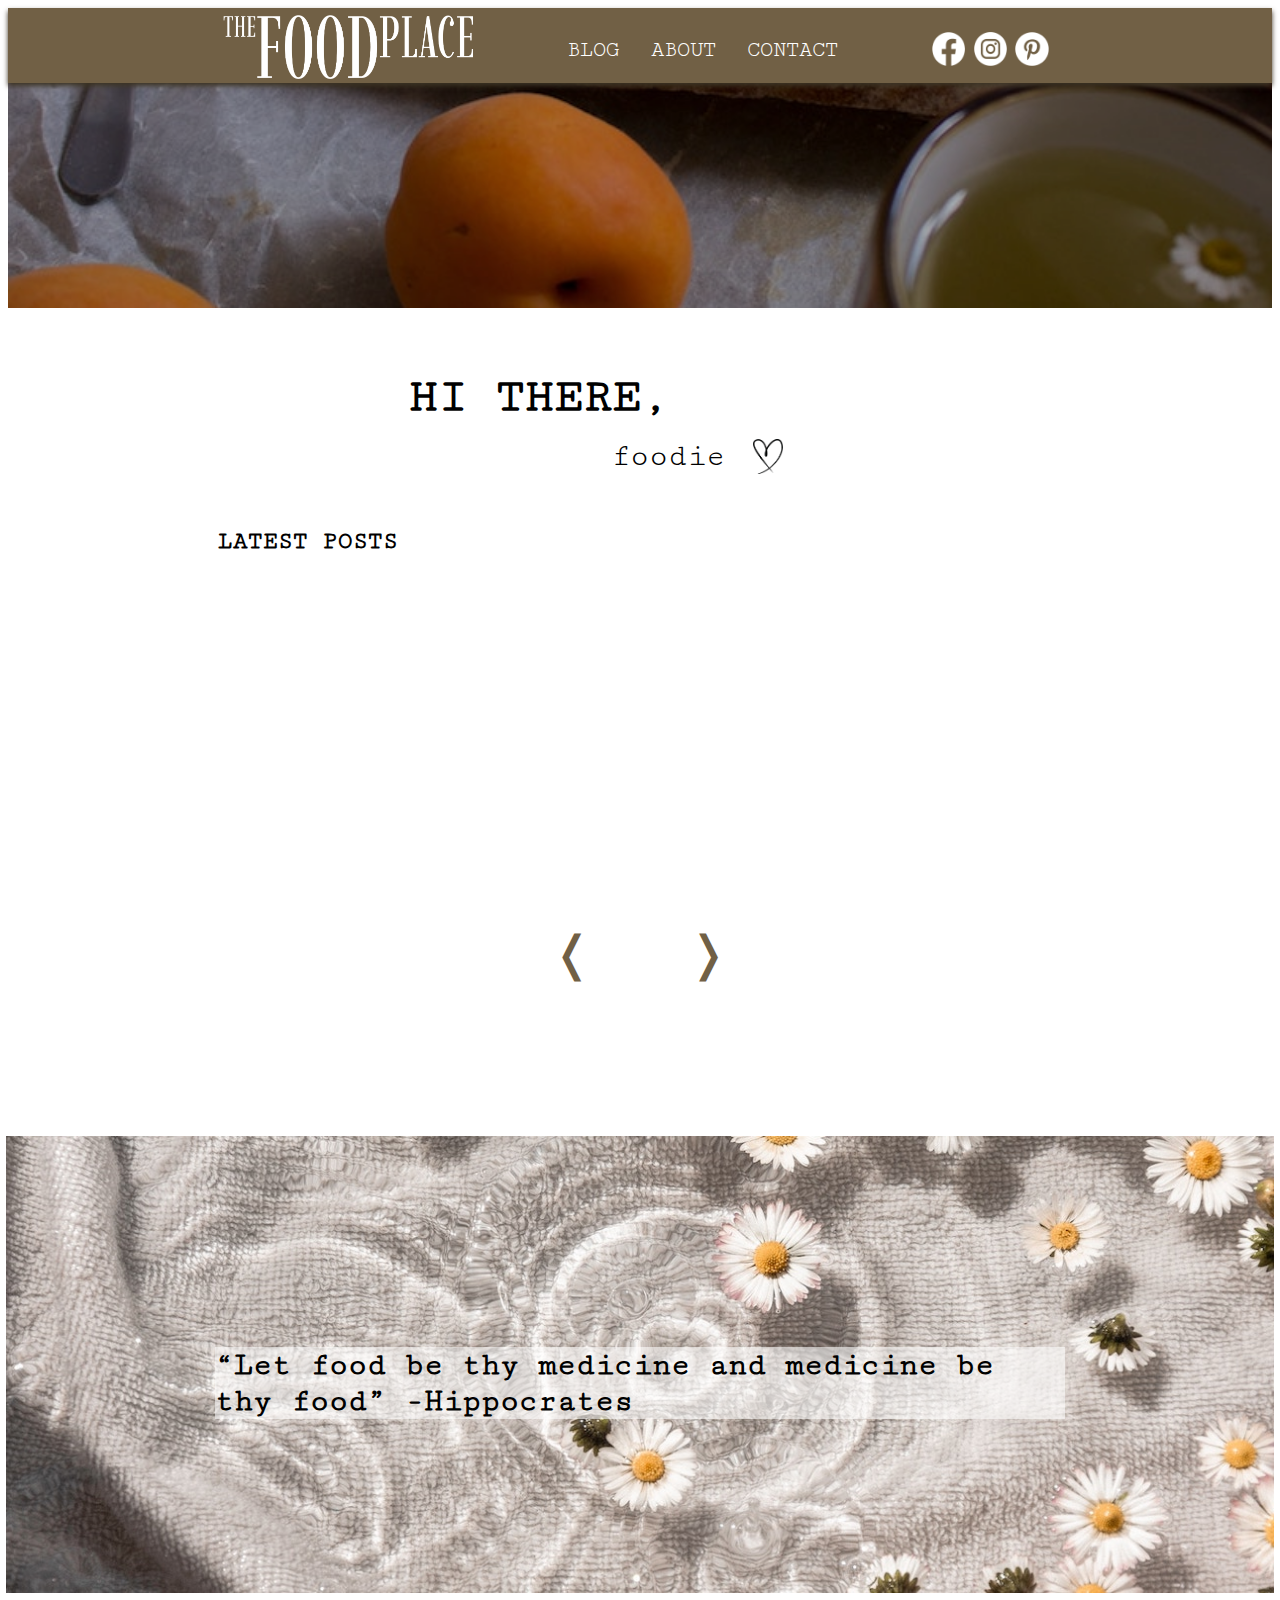
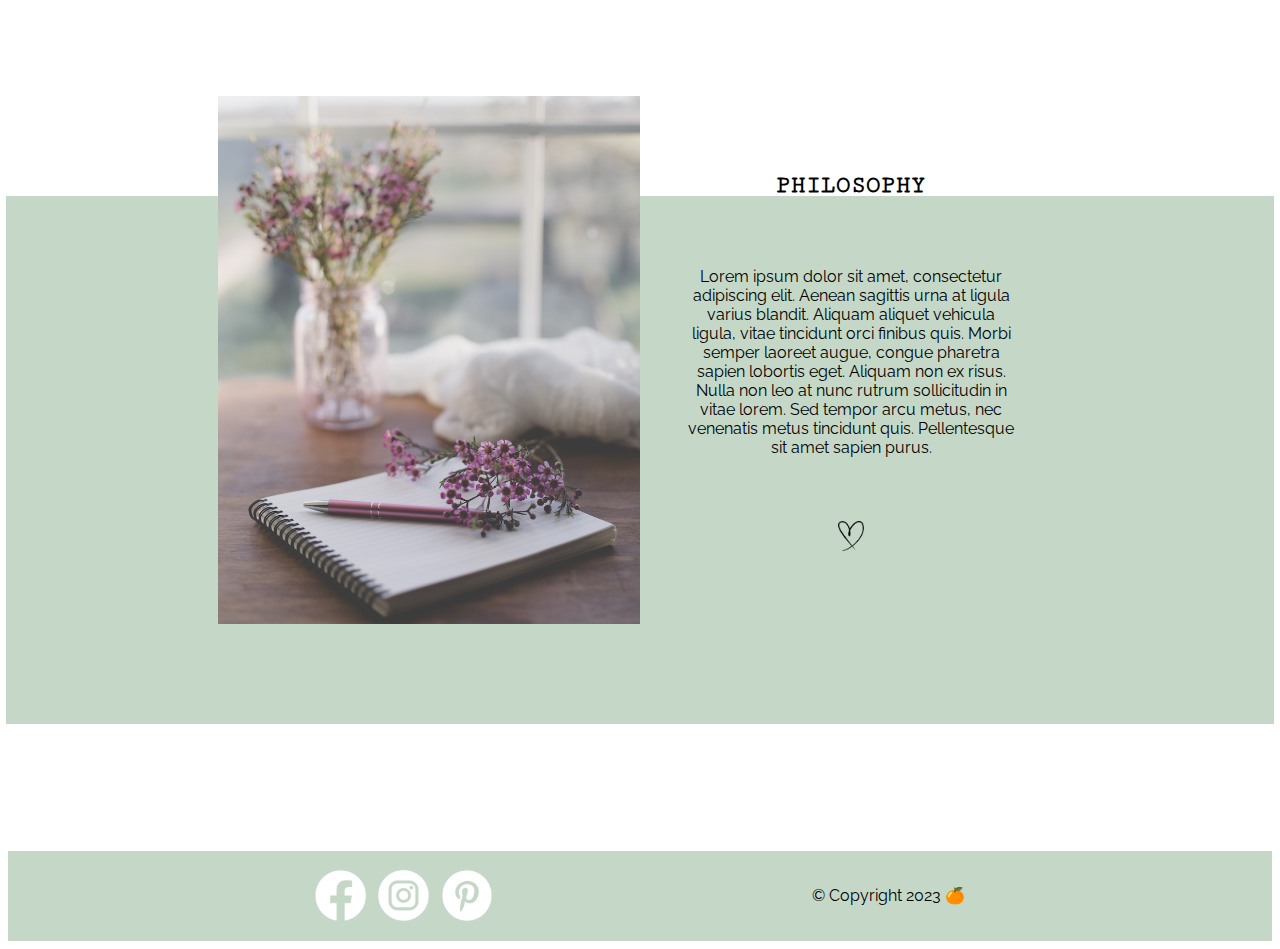
<file: index.html>
<!DOCTYPE html>
<html lang="en">

<head>
    <meta charset="UTF-8">
    <meta http-equiv="X-UA-Compatible" content="IE=edge">
    <meta name="viewport" content="width=device-width, initial-scale=1.0">
    <title>hello</title>

    <link rel="stylesheet"
        href="https://fonts.googleapis.com/css2?family=Material+Symbols+Outlined:opsz,wght,FILL,GRAD@48,400,0,0" />


    <link rel="preconnect" href="https://fonts.googleapis.com">
    <link rel="preconnect" href="https://fonts.gstatic.com" crossorigin>
    <link href="https://fonts.googleapis.com/css2?family=Cutive+Mono&family=Raleway:wght@300&display=swap"
        rel="stylesheet">

    <link href="css/style.css" rel="stylesheet">
    <link href="css/carousel.css" rel="stylesheet">
    <link href="css/1000andBelow.css" rel="stylesheet">
    <link href="css/hamburger.css" rel="stylesheet">


</head>

<body>
    <header>

        <div class="header-content">

            <input type="checkbox" id="hamburger" />
            <label for="hamburger" class="menu"> <span class="material-symbols-outlined">menu</span></label>

            <a href="index.html" class="logo" alt="home, company logo, links to front page">
                <img src="images/the_food_place_print_scree_logo-removebg-preview.png" alt="logo for The Food Place">
            </a>

            <nav>
                <a href="blog-list.html">blog</a>
                <a href="about.html" >about</a>
                <a href="contact.html">contact</a>
            </nav>

            <div class="so-me">
                <img src="images/facebook-image.png" alt="facebook logo, link" class="so-me-logo">
                <img src="images/instagram-image.png" alt="instagram logo, link" class="so-me-logo">
                <img src="images/pinterest-image.png" alt="pinterest logo, link" class="so-me-logo">
            </div>
        </div>

    </header>

    <img class="top-logo" src="images/the_food_place_print_scree_logo-removebg-preview.png"
        alt="logo for The Food Place">
    <img class="top-img" src="images/helen-oreshchenko-9mbB6v8UrCc-unsplash.jpg" alt="tea, fruit and bread on a table">


    <main>
        <div class="welcome">
            <h1>hi there,</h1>
            <div class="foodie">
                <p>foodie</p>
                <img class="brand-heart about-heart" src="images/Daco_4215257.png" alt="a little drawn heart">
            </div>
        </div>
        <h2>Latest posts</h2>
        <div class="slider-container">
            <div class="slider-width">
            </div>
        </div>
        <div class="arw-nav">
            <div class="arw-btn btn prev">&#10092;</div>
            <div class="arw-btn btn next"> &#10093;</div>
        </div>
        <div class="camille">
            <img class="camille-img" src="images/camille-brodard-AVi4lkHl5L4-unsplash.jpg">
            <p>“Let food be thy medicine and medicine be thy food”
                -Hippocrates</p>
        </div>
        <div class="philosophy">
            <img src="images/sixteen-miles-out-0I75875sRVU-unsplash.jpg" alt="notebook and flowers"
                class="philosophy-img">
            <div>
                <h2>philosophy</h2>
                <p>Lorem ipsum dolor sit amet, consectetur adipiscing elit. Aenean sagittis urna at ligula varius
                    blandit.
                    Aliquam aliquet vehicula ligula, vitae tincidunt orci finibus quis. Morbi semper laoreet augue,
                    congue
                    pharetra sapien lobortis eget. Aliquam non ex risus. Nulla non leo at nunc rutrum sollicitudin in
                    vitae
                    lorem. Sed tempor arcu metus, nec venenatis metus tincidunt quis. Pellentesque sit amet sapien
                    purus.
                </p>
                <img class="brand-heart about-heart" src="images/Daco_4215257.png" alt="a little drawn heart">
            </div>
        </div>
    </main>
    <footer>
        <div class="so-me">
            <img src="images/facebook-image.png" alt="facebook logo, link" class="so-me-logo">
            <img src="images/instagram-image.png" alt="instagram logo, link" class="so-me-logo">
            <img src="images/pinterest-image.png" alt="pinterest logo, link" class="so-me-logo">
        </div>
        <p>
            &copy; Copyright 2023 🍊
        </p>
    </footer>
    <script src="js/index.js"></script>
</body>

</html>
</file>
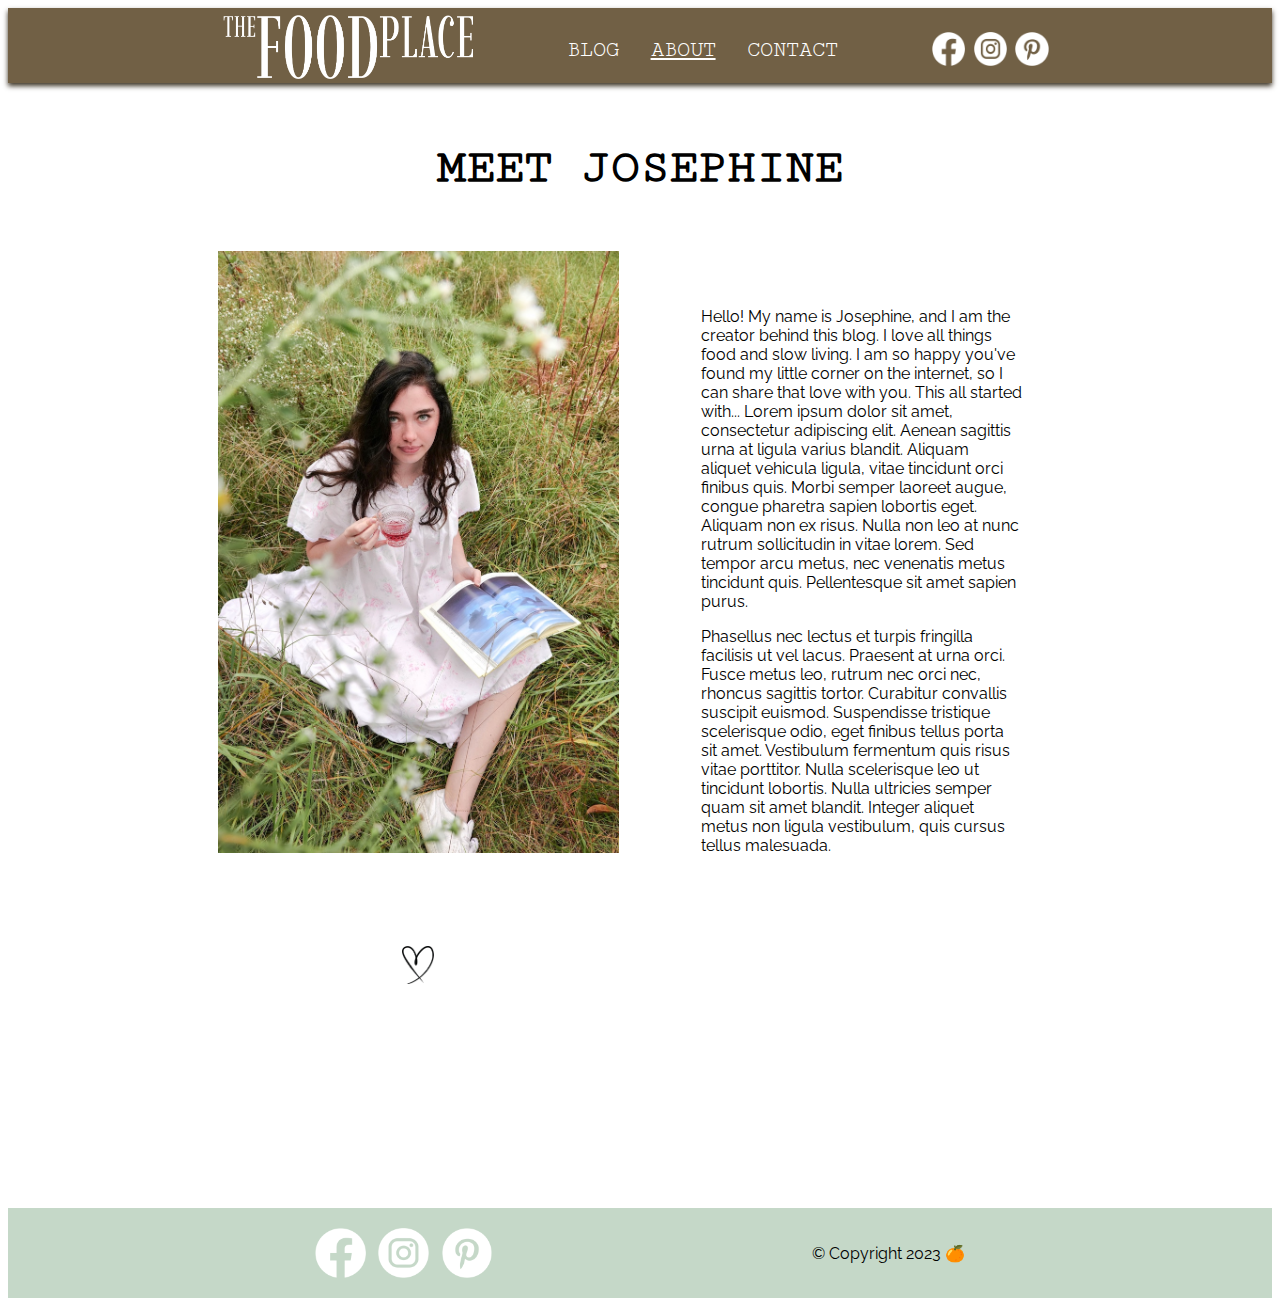
<file: about.html>
<!DOCTYPE html>
<html lang="en">

<head>
    <meta charset="UTF-8">
    <meta http-equiv="X-UA-Compatible" content="IE=edge">
    <meta name="viewport" content="width=device-width, initial-scale=1.0">

    <link rel="preconnect" href="https://fonts.googleapis.com">
    <link rel="preconnect" href="https://fonts.gstatic.com" crossorigin>
    <link href="https://fonts.googleapis.com/css2?family=Cutive+Mono&family=Raleway:wght@300&display=swap"
        rel="stylesheet">
    <link rel="stylesheet"
        href="https://fonts.googleapis.com/css2?family=Material+Symbols+Outlined:opsz,wght,FILL,GRAD@48,400,0,0" />


    <title>About</title>

    <link href="css/style.css" rel="stylesheet">
    <link href="css/1000andBelow.css" rel="stylesheet">
    <link href="css/hamburger.css" rel="stylesheet">
</head>
<body>
    <header>
        <div class="header-content">
            <input type="checkbox" id="hamburger" />
            <label for="hamburger" class="menu"> <span class="material-symbols-outlined">menu</span></label>
            <a href="index.html" class="logo" alt="home, company logo, links to front page">
                <img src="images/the_food_place_print_scree_logo-removebg-preview.png" alt="logo for The Food Place">
            </a>
            <nav>
                <a href="blog-list.html">blog</a>
                <a href="about.html" class="current">about</a>
                <a href="contact.html">contact</a>
            </nav>
            <div class="so-me">
                <img src="images/facebook-image.png" alt="facebook logo, link" class="so-me-logo">
                <img src="images/instagram-image.png" alt="instagram logo, link" class="so-me-logo">
                <img src="images/pinterest-image.png" alt="pinterest logo, link" class="so-me-logo">
            </div>
        </div>
    </header>
    <main>
        <h1>meet josephine</h1>
        <div class="about-grid">
            <img class="about-creator-img" src="images/double-e-8pV9b4fHEK4-unsplash.jpg"
                alt="Josepine sitting in the grass, holding a book and drinking tea">
            <div class="about-text">
                <p>
                    Hello! My name is Josephine, and I am the creator behind this blog. I love all things food and slow
                    living. I am so happy you've found my little corner on the internet, so I can share that love with
                    you. This all started with... Lorem ipsum dolor sit amet, consectetur adipiscing elit. Aenean
                    sagittis urna at ligula varius
                    blandit. Aliquam aliquet vehicula ligula, vitae tincidunt orci finibus quis. Morbi semper laoreet
                    augue, congue pharetra sapien lobortis eget. Aliquam non ex risus. Nulla non leo at nunc rutrum
                    sollicitudin in vitae lorem. Sed tempor arcu metus, nec venenatis metus tincidunt quis. Pellentesque
                    sit amet sapien purus.
                </p>
                <p>
                    Phasellus nec lectus et turpis fringilla facilisis ut vel lacus. Praesent at urna orci. Fusce metus
                    leo, rutrum nec orci nec, rhoncus sagittis tortor. Curabitur convallis suscipit euismod. Suspendisse
                    tristique scelerisque odio, eget finibus tellus porta sit amet. Vestibulum fermentum quis risus
                    vitae porttitor. Nulla scelerisque leo ut tincidunt lobortis. Nulla ultricies semper quam sit amet
                    blandit. Integer aliquet metus non ligula vestibulum, quis cursus tellus malesuada.
                </p>
            </div>
            <img class="brand-heart about-heart" src="images/Daco_4215257.png" alt="a little drawn heart">
        </div>
    </main>
    <footer>
        <div class="so-me">
            <img src="images/facebook-image.png" alt="facebook logo, link" class="so-me-logo">
            <img src="images/instagram-image.png" alt="instagram logo, link" class="so-me-logo">
            <img src="images/pinterest-image.png" alt="pinterest logo, link" class="so-me-logo">
        </div>
        <p>
            &copy; Copyright 2023 🍊
        </p>
    </footer>
</body>

</html>
</file>
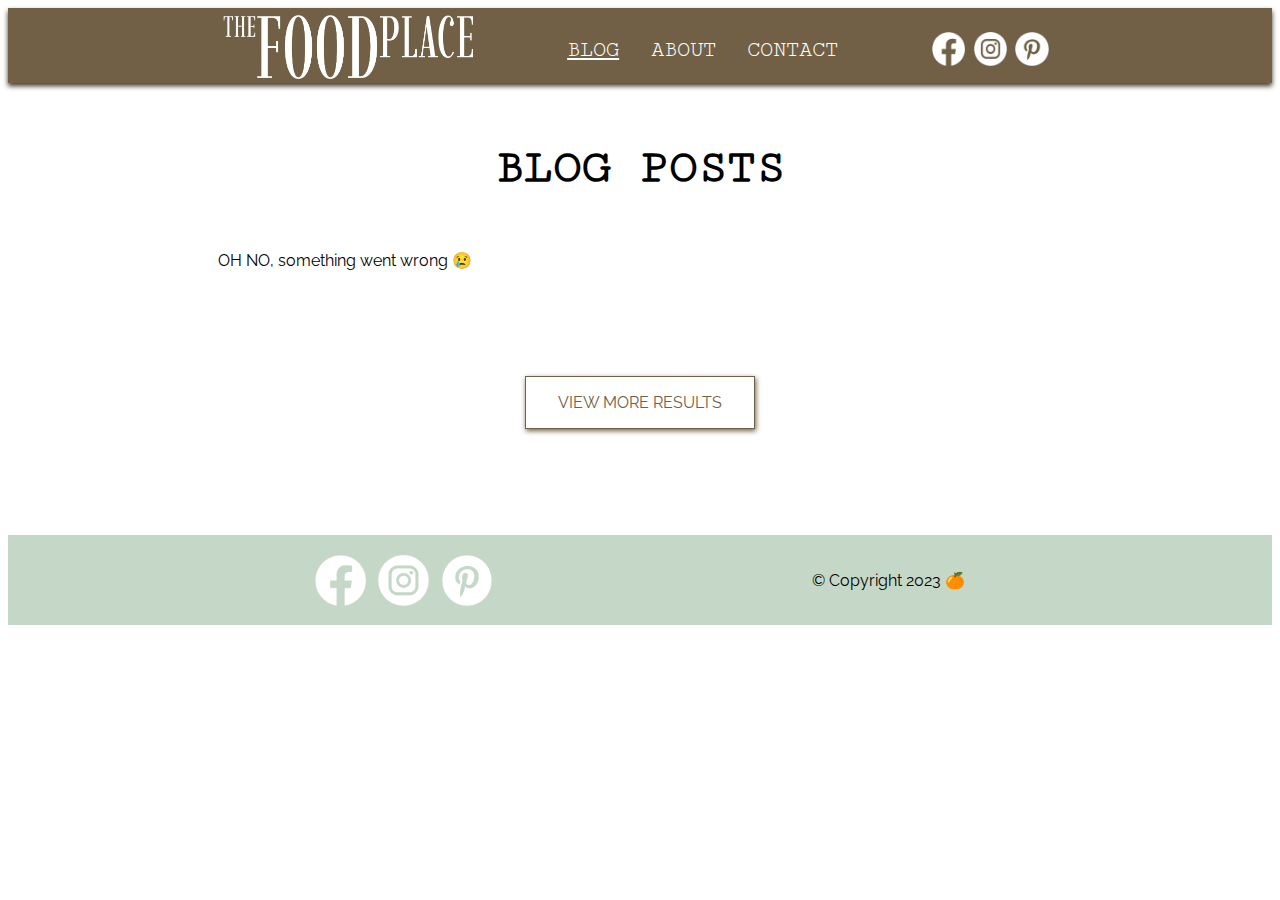
<file: blog-list.html>
<!DOCTYPE html>
<html lang="en">

<head>

    <meta charset="UTF-8">
    <meta http-equiv="X-UA-Compatible" content="IE=edge">
    <meta name="viewport" content="width=device-width, initial-scale=1.0">
    <title>Blog posts</title>

    <link rel="stylesheet"
        href="https://fonts.googleapis.com/css2?family=Material+Symbols+Outlined:opsz,wght,FILL,GRAD@48,400,0,0" />

    <link rel="preconnect" href="https://fonts.googleapis.com">
    <link rel="preconnect" href="https://fonts.gstatic.com" crossorigin>
    <link href="https://fonts.googleapis.com/css2?family=Cutive+Mono&family=Raleway:wght@300&display=swap"
        rel="stylesheet">

    <link href="css/style.css" rel="stylesheet">
    <link href="css/1000andBelow.css" rel="stylesheet">
    <link href="css/hamburger.css" rel="stylesheet">


</head>

<body>
    <header>
        <div class="header-content">

            <input type="checkbox" id="hamburger" />
            <label for="hamburger" class="menu"> <span class="material-symbols-outlined">menu</span></label>

            <a href="index.html" class="logo" alt="home, company logo, links to front page">
                <img src="images/the_food_place_print_scree_logo-removebg-preview.png" alt="logo for The Food Place">
            </a>

            <nav>
                <a href="blog-list.html" class="current">blog</a>
                <a href="about.html" >about</a>
                <a href="contact.html">contact</a>
            </nav>

            <div class="so-me">
                <img src="images/facebook-image.png" alt="facebook logo, link" class="so-me-logo">
                <img src="images/instagram-image.png" alt="instagram logo, link" class="so-me-logo">
                <img src="images/pinterest-image.png" alt="pinterest logo, link" class="so-me-logo">
            </div>
        </div>

    </header>

    <main>
        <h1>blog posts</h1>
        <div class="list-container">
            <div class="list-grid">
            </div>
        </div>
        <div class="list-more-results-btn">
            <p class="button" id="more-results-btn">view more results</p>
        </div>

        <div class="list-more-posts-container">
            <div class="list-grid">
            </div>
        </div>
    </main>

    <footer>
        <div class="so-me">
            <img src="images/facebook-image.png" alt="facebook logo, link" class="so-me-logo">
            <img src="images/instagram-image.png" alt="instagram logo, link" class="so-me-logo">
            <img src="images/pinterest-image.png" alt="pinterest logo, link" class="so-me-logo">
        </div>
        <p>
            &copy; Copyright 2023 🍊
        </p>
    </footer>
    <script src="/js/blog-list.js"></script>
</body>

</html>
</file>
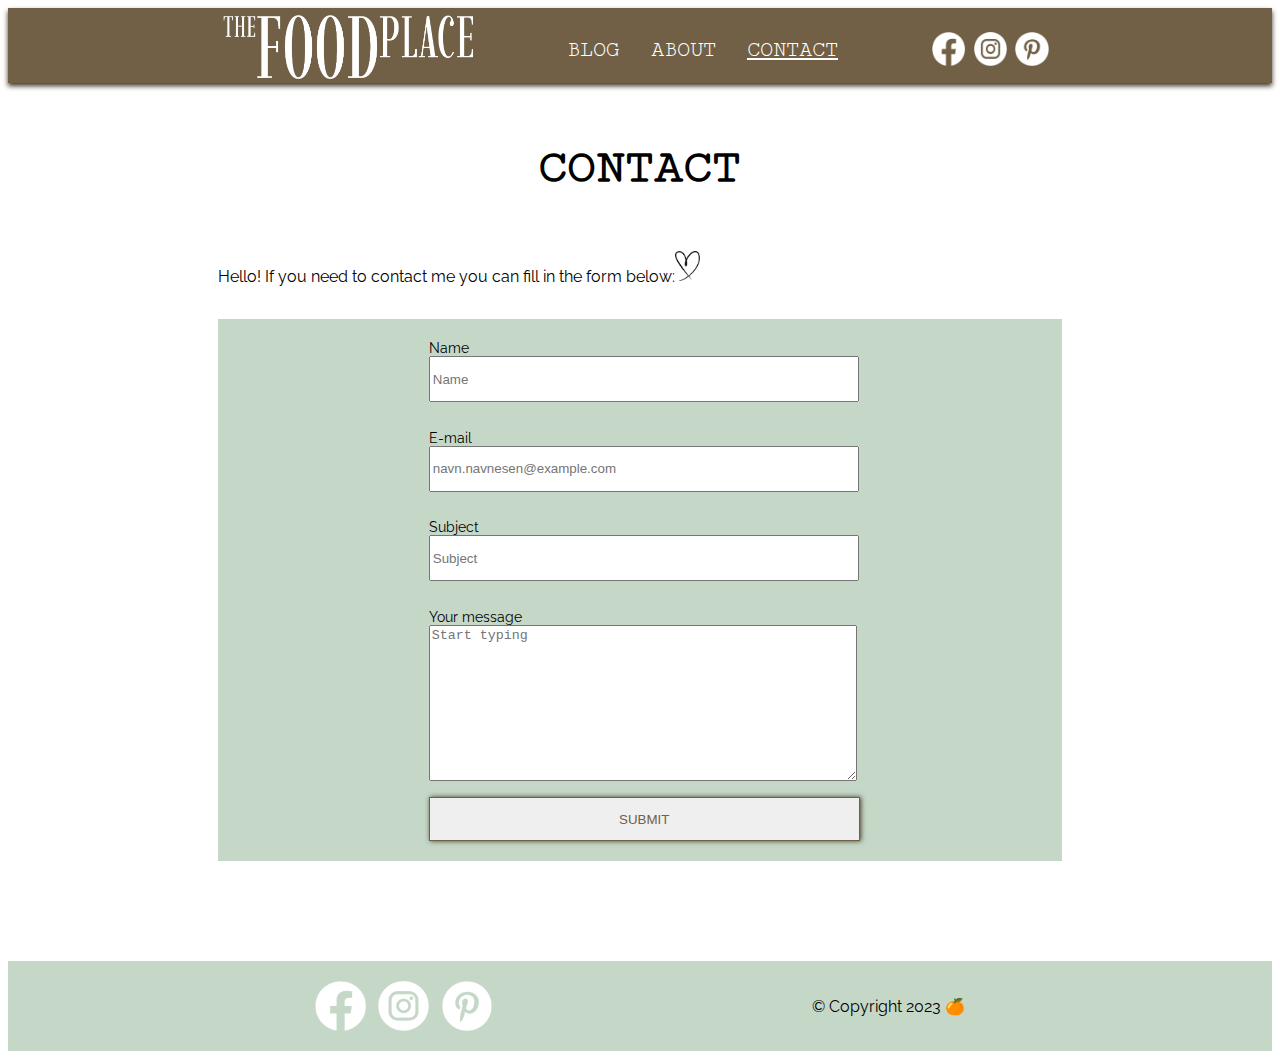
<file: contact.html>
<!DOCTYPE html>
<html lang="en">

<head>

    <meta charset="UTF-8">
    <meta http-equiv="X-UA-Compatible" content="IE=edge">
    <meta name="viewport" content="width=device-width, initial-scale=1.0">
    <title>Contact</title>

    <link rel="stylesheet"
        href="https://fonts.googleapis.com/css2?family=Material+Symbols+Outlined:opsz,wght,FILL,GRAD@48,400,0,0" />


    <link rel="preconnect" href="https://fonts.googleapis.com">
    <link rel="preconnect" href="https://fonts.gstatic.com" crossorigin>
    <link href="https://fonts.googleapis.com/css2?family=Cutive+Mono&family=Raleway:wght@300&display=swap"
        rel="stylesheet">

    <link href="css/style.css" rel="stylesheet">
    <link href="css/1000andBelow.css" rel="stylesheet">
    <link href="css/hamburger.css" rel="stylesheet">

</head>

<body>
    <header>
        <div class="header-content">

            <input type="checkbox" id="hamburger" />
            <label for="hamburger" class="menu"> <span class="material-symbols-outlined">menu</span></label>

            <a href="index.html" class="logo" alt="home, company logo, links to front page">
                <img src="images/the_food_place_print_scree_logo-removebg-preview.png" alt="logo for The Food Place">
            </a>

            <nav>
                <a href="blog-list.html">blog</a>
                <a href="about.html" >about</a>
                <a href="contact.html" class="current">contact</a>
            </nav>

            <div class="so-me">
                <img src="images/facebook-image.png" alt="facebook logo, link" class="so-me-logo">
                <img src="images/instagram-image.png" alt="instagram logo, link" class="so-me-logo">
                <img src="images/pinterest-image.png" alt="pinterest logo, link" class="so-me-logo">
            </div>
        </div>

    </header>

    <main>
        <h1>contact</h1>

        <div class="contact">
            <p>Hello! If you need to contact me you can fill in the form below: </p>
            <img class="brand-heart about-heart" src="images/Daco_4215257.png" alt="a little drawn heart">
        </div>

        <form>

            <div><label for="name"> Name
                    <div class="form-error" id="name-error"><b>(Your name must have a minimum length of 6)</b></div>
                </label>
                <input name="name" id="name" placeholder="Name">
            </div>

            <div><label for="email"> E-mail
                    <div class="form-error" id="email-error"><b>(Your e-mail must be formatted like an email-adress)</b>
                    </div>
                </label>
                <input name="email" id="email" placeholder="navn.navnesen@example.com">
            </div>

            <div><label for="subject"> Subject
                    <div class="form-error" id="subject-error"><b>(The subject must have a minimum length of 16)</b>
                    </div>
                </label>
                <input name="subject" id="subject" placeholder="Subject">
            </div>

            <div><label for="message"> Your message
                    <div class="form-error" id="message-error"><b>(Your message must have a minimum length of 26)</b>
                    </div>
                </label>
                <textarea class="message" name="message" id="message" placeholder="Start typing"></textarea>
            </div>

            <button>Submit</button>

        </form>

    </main>

    <footer>
        <div class="so-me">
            <img src="images/facebook-image.png" alt="facebook logo, link" class="so-me-logo">
            <img src="images/instagram-image.png" alt="instagram logo, link" class="so-me-logo">
            <img src="images/pinterest-image.png" alt="pinterest logo, link" class="so-me-logo">
        </div>
        <p>
            &copy; Copyright 2023 🍊
        </p>
    </footer>
    <script src="js/contact.js"></script>
</body>

</html>
</file>
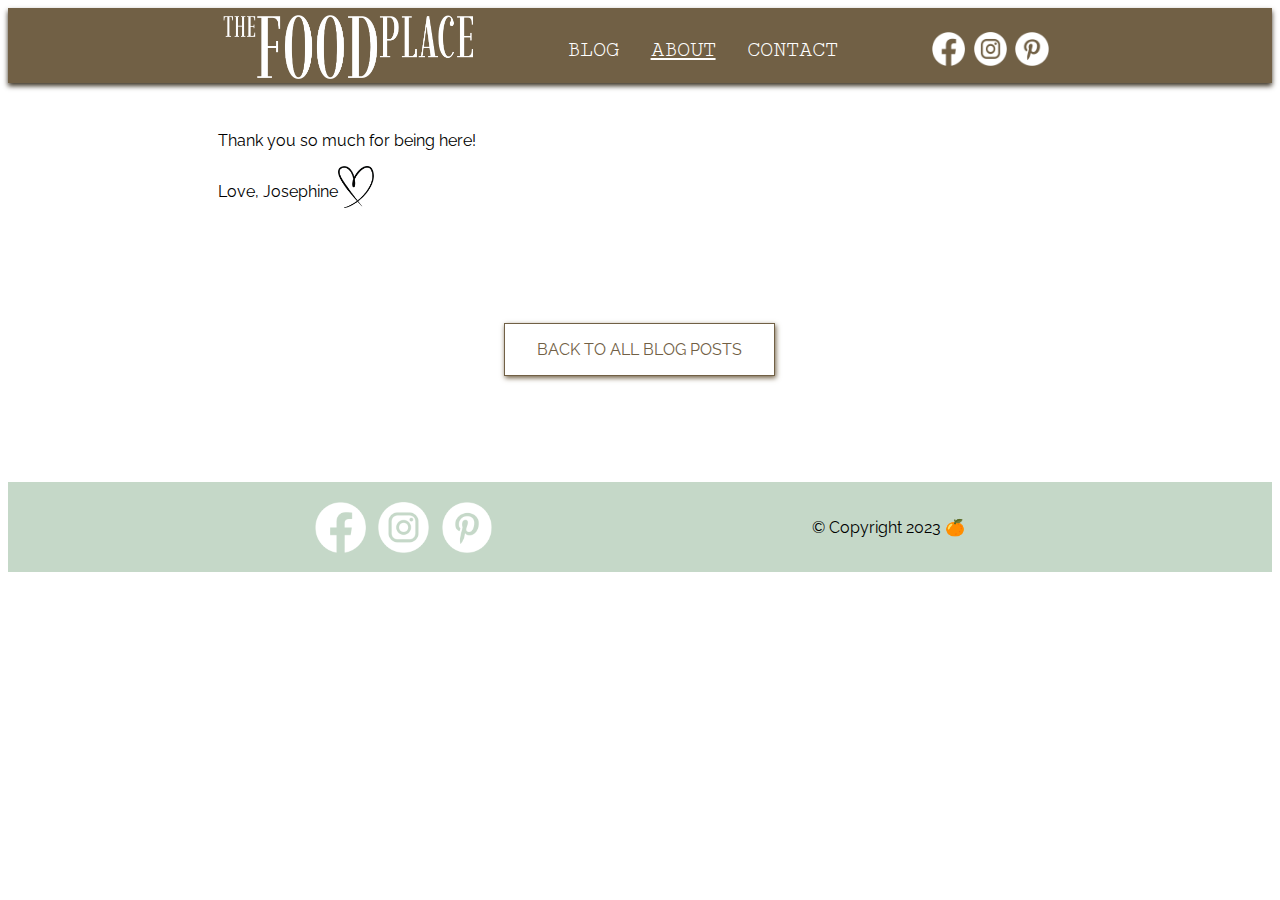
<file: specific-post.html>
<!DOCTYPE html>
<html lang="en">

<head>
    <meta charset="UTF-8">
    <meta http-equiv="X-UA-Compatible" content="IE=edge">
    <meta name="viewport" content="width=device-width, initial-scale=1.0">
    <title class="spec-title"></title>
    <link rel="stylesheet"
        href="https://fonts.googleapis.com/css2?family=Material+Symbols+Outlined:opsz,wght,FILL,GRAD@48,400,0,0" />


    <link rel="preconnect" href="https://fonts.googleapis.com">
    <link rel="preconnect" href="https://fonts.gstatic.com" crossorigin>
    <link href="https://fonts.googleapis.com/css2?family=Cutive+Mono&family=Raleway:wght@300&display=swap"
        rel="stylesheet">

    <link href="css/style.css" rel="stylesheet">
    <link href="css/1000andBelow.css" rel="stylesheet">
    <link href="css/hamburger.css" rel="stylesheet">


</head>

<body>
    <header>
        <div class="header-content">

            <input type="checkbox" id="hamburger" />
            <label for="hamburger" class="menu"> <span class="material-symbols-outlined">menu</span></label>

            <a href="index.html" class="logo" alt="home, company logo, links to front page">
                <img src="images/the_food_place_print_scree_logo-removebg-preview.png" alt="logo for The Food Place">
            </a>

            <nav>
                <a href="blog-list.html">blog</a>
                <a href="about.html" class="current">about</a>
                <a href="contact.html">contact</a>
            </nav>

            <div class="so-me">
                <img src="images/facebook-image.png" alt="facebook logo, link" class="so-me-logo">
                <img src="images/instagram-image.png" alt="instagram logo, link" class="so-me-logo">
                <img src="images/pinterest-image.png" alt="pinterest logo, link" class="so-me-logo">
            </div>
        </div>

    </header>

    <main>

        <div class="spec-container">



        </div>



        <div class="sign-off">
            <p class="bye">Thank you so much for being here!</p>
            <p class="name">Love, Josephine</p>
            <img class="brand-heart" src="images/Daco_4215257.png" alt="little drawn heart">

        </div>

        <div class="spec-back">

            <a href="blog-list.html">
                <p class="button">back to all blog posts</p>
            </a>
        </div>



        <div class="modal"> </div>



    </main>


    <footer>
        <div class="so-me">
            <img src="images/facebook-image.png" alt="facebook logo, link" class="so-me-logo">
            <img src="images/instagram-image.png" alt="instagram logo, link" class="so-me-logo">
            <img src="images/pinterest-image.png" alt="pinterest logo, link" class="so-me-logo">
        </div>
        <p>
            &copy; Copyright 2023 🍊
        </p>
    </footer>
    <script src="js/spec.js"></script>
</body>

</html>
</file>
<file: css/style.css>
body {
    background-color: rgb(255, 255, 255);
    font-family: 'Raleway', sans-serif;
}

h1 {
    text-transform: uppercase;
    text-align: center;
    padding: 3%;
    font-family: 'Cutive Mono', monospace;
    font-size: 3em;
}

h2 {
    text-transform: uppercase;
    font-family: 'Cutive Mono', monospace;
    margin-top: 2em;
}

h3 {
    text-transform: uppercase;
    font-family: 'Cutive Mono', monospace;
}

main {
    margin: auto;
    width: 66vw;
    background-color: #fff;
}

.brand-heart {
    max-width: 8%;
    margin: auto;
}

.button {
    text-transform: uppercase;
    color: #716045;
    border: solid #716045 1px;
    max-width: fit-content;
    padding: 1em 2em;
    box-shadow: 1px 2px 5px #716045;
}

a {
    text-decoration: none;
}

/*********** HEADER **************/

header {
    background-color: #716045;
    position: sticky;
/*     top: 0px; !!!!!!!!!!!!!!!!!!!!!!!!!!!!!!!!
 */    padding-top: 7px;
    box-shadow: 0px 3px 5px #3d3425;
    font-family: 'Cutive Mono', monospace;
    z-index: 5;
}


.header-content {
    margin: auto;
    width: 66%;
    background-color: #716045;
    display: flex;
    justify-content: space-between;
}

nav {
    display: inline-flex;
    width: 40%;
    justify-content: space-evenly;
    margin-top: auto;
    margin-bottom: auto;
    margin-left: auto;
    margin-right: auto;

}

nav a {
    color: #fff;
    text-decoration: none;
    text-transform: uppercase;
    font-size: 1.4em;
}

/**** make the menu jump at 1000 and below ****/
.current {
    text-decoration: underline;
}

.so-me {
    max-width: 15%;
    display: grid;
    grid-template-columns: 1fr 1fr 1fr;
    justify-content: flex-end;
    margin-top: auto;
    margin-bottom: auto;
}

.so-me-logo {
    max-width: 80%;
}

.logo {
    max-width: 30%;
}

.logo img {
    max-width: 100%;
}


/***** FOOTER *****/

footer {
    background-color: #c5d8c8;
    height: 10vh;
    display: flex;
    justify-content: space-evenly;
    align-items: center;

    margin-top: 10vh;

}

/*** INDEX ***/




.top-img {
    width: 100%;
    max-height: 25vh;
    object-fit: cover;
    filter:brightness(70%);

}
.top-logo{
        position: absolute;
        top: 80px;
        max-width: 50%;
        margin-right: 50%;
        margin-left: 8%;
        z-index: 3;
}


.welcome {
    display: flex;
    justify-content: center;
    align-items: center;
    font-family: 'Cutive Mono', monospace;
}

.welcome .foodie {
    display: flex;
    position: relative;
    top: 60px;
    left: -85px;
    max-width: 200px;
}

.welcome p {
    font-size: 2em;
}

.welcome img {
    max-width: 15%;
}

.camille {
    width: 150%;
    position: relative;
    left: -25%;
    margin: 10% 0;
}

.camille-img {
    width: 100%;
}

.camille p {
    font-family: 'Cutive Mono', monospace;
    font-weight: 900;
    font-size: 2em;
    max-width: 67%;
    margin: auto;
    position: relative;
    bottom: 250px;
    background-color: #ffffff92;
}

.philosophy {
    background-color: #c5d8c8;
    width: 100%;
    position: relative;
    left: -25%;
    padding: 0% 25%;
    margin: 15% 0%;
    display: grid;
    grid-template-columns: 1fr 1fr;
}

.philosophy-img {
    max-width: 100%;
    position: relative;
    top: -100px
}

.philosophy div {
    padding: 3em;
    position: relative;
    top: -120px;
    text-align: center;
}

.philosophy h2 {
    padding-top: 0;
}

.philosophy p {
    padding: 3em 0;
}



/**** ABOUT ****/

.about-creator-img {
    max-width: 100%;
}

.about-text {
    max-width: 100%;
    padding: 10%;
    margin: auto;
}

.about-grid {
    display: grid;
    grid-gap: 5%;
    grid-template-columns: 1fr 1fr;
    padding-bottom: 20%;
}


/***** BLOG LIST *****/





.list-grid {
    display: grid;
    grid-template-columns: 1fr 1fr;
    grid-gap: 0% 5%;
    grid-template-areas:
        'list-heading list-heading'
        'list-img list-date'
        'list-img list-text'
        'list-img list-button'
    ;
    margin-bottom: 5vh;
}

.list-grid h2 {
    grid-area: list-heading;
}

.list-grid button {
    grid-area: list-button;
}

.list-img-container {
    grid-area: list-img;
}

.list-img-container p {
    display: none;
}

.list-grid figure {
    width: 100%;
    height: 300px;
    object-fit: cover;
    margin: 0;
}

.list-grid img {
    width: 100%;
    height: 300px;
    object-fit: cover;
}

.list-grid .date {
    grid-area: list-date;
}

.list-grid .text {
    grid-area: list-text;
}

#more-results-btn {
    cursor: pointer;
}

.list-more-results-btn {
    display: flex;
    justify-content: center;
    align-items: center;
    margin-top: 10vh;
}

.list-more-posts-container {
    display: none; 
}





/***** SPECIFIC POST*****/

.spec-back {
    display: flex;
    justify-content: center;
    align-items: center;
    margin-top: 10vh;
}

.spec-content figure {
    margin: 0;
    max-width: 50%;
    float: left;
    padding-right: 20px;
}

.spec-content figure img {
    max-width: 100%;
    height: auto;
}

.spec-container .date {
    text-align: end;
}

.spec-content .wp-block-image {
    cursor: pointer;
}

.sign-off {
    max-width: 300px;
    display: grid;
    grid-gap: 0px;
    padding-top: 2em;
    grid-template-areas:
        'bye bye'
        'name heart';
}

.sign-off .bye {
    grid-area: bye;
}

.sign-off .name {
    grid-area: name;
}

.sign-off img {
    grid-area: heart;
    max-width: 20%;
    margin: 0;
}

.modal {
    display: none;
    cursor: pointer;
    position: fixed;
    z-index: 4;
    padding-top: 120px;
    left: 0;
    top: 0;
    width: 100%;
    height: 100%;
    background-color: #000000cc;
}


.modal img {
    margin: auto;
    display: block;
    width: auto;
    max-height: 70vh;
    max-width: 90%;
    height: auto;
  }
/* .modal img {
    margin: auto;
    display: block;
    width: auto;
    max-height: 70vh;
    max-width: 800px;
} */


.modal p {
    display: none;
}




/*** CONTACT ***/

.contact {
    margin-bottom: 10vh;
}

.contact p {
    float: left;
}

.contact img {
    float: left;
    max-width: 25px;
}

form {
    background-color: #c5d8c8;
    color: #000000;
    padding: 20px 25%;
    margin: 100px 0;
    font-size: 0.9em;
}

form input {
    margin-bottom: 2em;
    width: 100%;
    height: 40px;
}

form label {
    margin-top: 0.9em;
}

form button {
    margin-top: 1em;
    text-transform: uppercase;
    color: #716045;
    border: solid #716045 1px;
    padding: 1em 2em;
    box-shadow: 1px 0px 5px #473c2b;
    width: 102%;
}

form textarea {
    width: 100%;
    height: 150px;
}

.form-error {
    display: none;
    color: #b00;

}
</file>
<file: css/carousel.css>
/*  

<div class="slider-container">
    <div class="slider-width">
        <div class="item">
            <a href="specific-post.html?id=${data[i].id}">
                <h3>${data[i].title.rendered}</h3>
                <div class="carousel-content">${data[i].content.rendered}</div>
            </a>
        </div>` 
    </div>
        </div>

 */




.carousel-content p {
    display: none;
}

.carousel-content figure {
    padding: 0;
    margin: 0;
}

.carousel-content img {
    max-width: 100%;
    height: 300px;
    object-fit: cover;
    filter: brightness(50%);

}

.item h3 {
    text-align: center;
    color: #fff;
    z-index: 2;
    position: absolute;
    max-width: 148px;
    margin-top: 70px;

}

.item a {
    display: flex;
    justify-content: center;
    align-items: center;

}



/* from video */

.slider-container {
    position: relative;
    overflow-x: hidden;
    height: 420px;
}

.slider-width {
    position: absolute;
    display: flex;
    align-items: start;
    justify-content: start;
    left: 0;
    top: 0;
    transition: 0.8s ease-in-out;
    padding: 0%;
    width: 300%;
}




.item {
    background-color: rgb(255, 255, 255);
    width: 7.5%;
    height: 400px;
    margin: 0 0.4%;
}



/* piler */

.btn {
    cursor: pointer;
    font-size: 3em;
    padding: 0 1em;
    color: #716045;
}

.arw-nav {
    display: flex;
    justify-content: center;
    position: relative;
    top: -70px;
}

/*** under 750 ***/

@media (max-width: 750px) {
    .carousel-content img {
        max-width: 100%;
        height: 150px;
        object-fit: cover;
        filter: brightness(50%);
    
    }
    
    .slider-width {
        position: absolute;
        display: grid;
        grid-template-columns: 1fr 1fr 1fr 1fr 1fr 1fr ;
        align-items: start;
        justify-content: start;
        left: 0;
        top: 0;
        transition: 0.8s ease-in-out;
        padding: 0%;
        width: 300%;
    }

    .item {
        width: 97%;
        height: 160px;
        margin: 0 0.9%;



    }

    .item h3{
        margin-top: 0;
    }


}

@media (min-width: 750px) {
    .item h3 {
                
        margin-top: 0;
    
    }}
</file>
<file: css/1000andBelow.css>
@media (max-width: 1000px) {
   main {
      width: 90vw;
   }

   .header-content {
      width: 90%;
   }

   nav {
      width: 50%;
   }


   /*** contact ***/

   form {
      padding: 20px 10%;
   }

   .contact p {
      margin: 0 25px 0 0;
      max-width: 80%;
   }


   /*** about ***/

   .about-grid {
      grid-gap: 0;
      grid-template-columns: 2fr 1fr;
      grid-template-areas:
         'img heart'
         'text text'
   }

   .about-creator-img {
      max-width: 100%;
      grid-area: img;
   }

   .about-heart {
      grid-area: heart;
      width: 30px;
      max-width: none;
   }

   .about-text {
      grid-area: text;
   }




   /*** blog-list ***/

   .list-grid .date,
   .list-grid .text {
      display: none;
   }

   .list-grid {
      justify-content: center;
   }

   .list-grid {
      display: grid;
      grid-template-columns: 1fr;
      grid-gap: 0;
      grid-template-areas:
         'list-heading list-heading '
         'list-img list-img'
         'list-button list-button'
      ;
      justify-content: center;
   }

   .list-grid h2 {
      grid-area: list-heading;
      margin-top: 0;
   }

   .list-grid .button {
      grid-area: list-button;
      max-width: none;
      width: 200px;
      background: white;
      position: relative;
      top: -40px;
      text-align: center;
   }

   .list-img-container {
      grid-area: list-img;
   }

   .list-grid figure {
      height: 250px;
      object-fit: cover;
      margin: 0;
      max-width: 600px;
   }

   .list-grid img {
      height: 250px;
      object-fit: cover;
   }

   .list-container,
   .list-grid a,
   .list-more-posts-container {
      display: grid;
      justify-content: center;
   }

   .list-more-posts-container {
      display: none;
   }


   /*** spec-post ***/

   .spec-content p {
      margin: 2em;
   }

   .sign-off {
      margin: 2em;
   }

   .spec-content figure {
      max-width: 100%;
      float: none;
      padding: 0;
      display: flex;
      justify-content: center;
   }

   .spec-content figure img {
      max-width: auto;
      max-height: 400px;
      object-fit: cover;
   }

 /*   .modal figure img {
      max-width: 800px;
   } */

   .modal figure {
      margin: 0;
   }





   /*** index ***/

   .camille {
      width: 110%;
      position: relative;
      left: -5%;
      margin-bottom: 150px;
   }

   .camille-img {
      width: 100%;
   }

   .camille p {
      font-family: 'Cutive Mono', monospace;
      font-weight: 900;
      font-size: 2em;

      max-width: 90%;

      margin: auto;
      position: relative;

      bottom: 150px;

      background-color: #ffffff92;
   }

   .philosophy {
      background-color: #c5d8c8;
      width: 100%;
      position: relative;
      left: 0px;
      padding: 0;
      margin: 0;
      display: block;
   }

   .philosophy-img {
      width: 80%;
      position: relative;
      max-height: 500px;
      object-fit: cover;
   }

}


@media (max-width: 599px) {
   .camille p {
      max-width: 80%;
      border: solid #000 1px;
      margin: auto;
      position: relative;
   }
}
</file>
<file: css/hamburger.css>
@media (min-width: 600px) {

    #hamburger,
    .menu {
        display: none;
    }

    header {
        top: 0px;
    }
    .top-logo {
        display: none;
    }

}

@media (max-width: 599px) {
    header {
        position: fixed;
        bottom: 0;
        left: 0;
        width: 100%;
        justify-content: center;
        padding: 0;
    }

    #hamburger {
        display: none;
    }

    .material-symbols-outlined {
        color: #ffffff;
        font-size: 4em;
        position: absolute;
        right: 0px;
        padding: 20px;
    }

    .header-content {
        width: 100%;
        justify-content: unset;
    }

    .logo {
        max-width: 120px;
        padding: 20px;
    }

    .logo img {
        width: 120px;
        padding: 10px 0;
    }

    #hamburger:checked~nav {
        display: block;
    }

    nav,
    #menu-checkbox {
        display: none;
    }

    #menu-checkbox:checked~nav {
        display: block;
    }

    nav {
        background-color: #716045;
        bottom: 95px;
        position: fixed;
        width: 100%;
    }

    nav a {
        display: block;
        background-color: #716045;
        color: #ffffff;
        text-align: center;
        margin: auto;
        padding-top: 20px;
        padding-bottom: 10px;
    }


    .header-content .so-me {
        display: none;
    }

    footer {
        height: 25vh;
        padding-bottom: 5vh;
        display: block;
    }

    footer .so-me {
        max-width: 30%;
        margin: auto;
        padding: 3%;
    }

    footer p {
        max-width: 100%;
        text-align: center;
        margin: auto;
        padding: 3%;
    }
}
</file>
